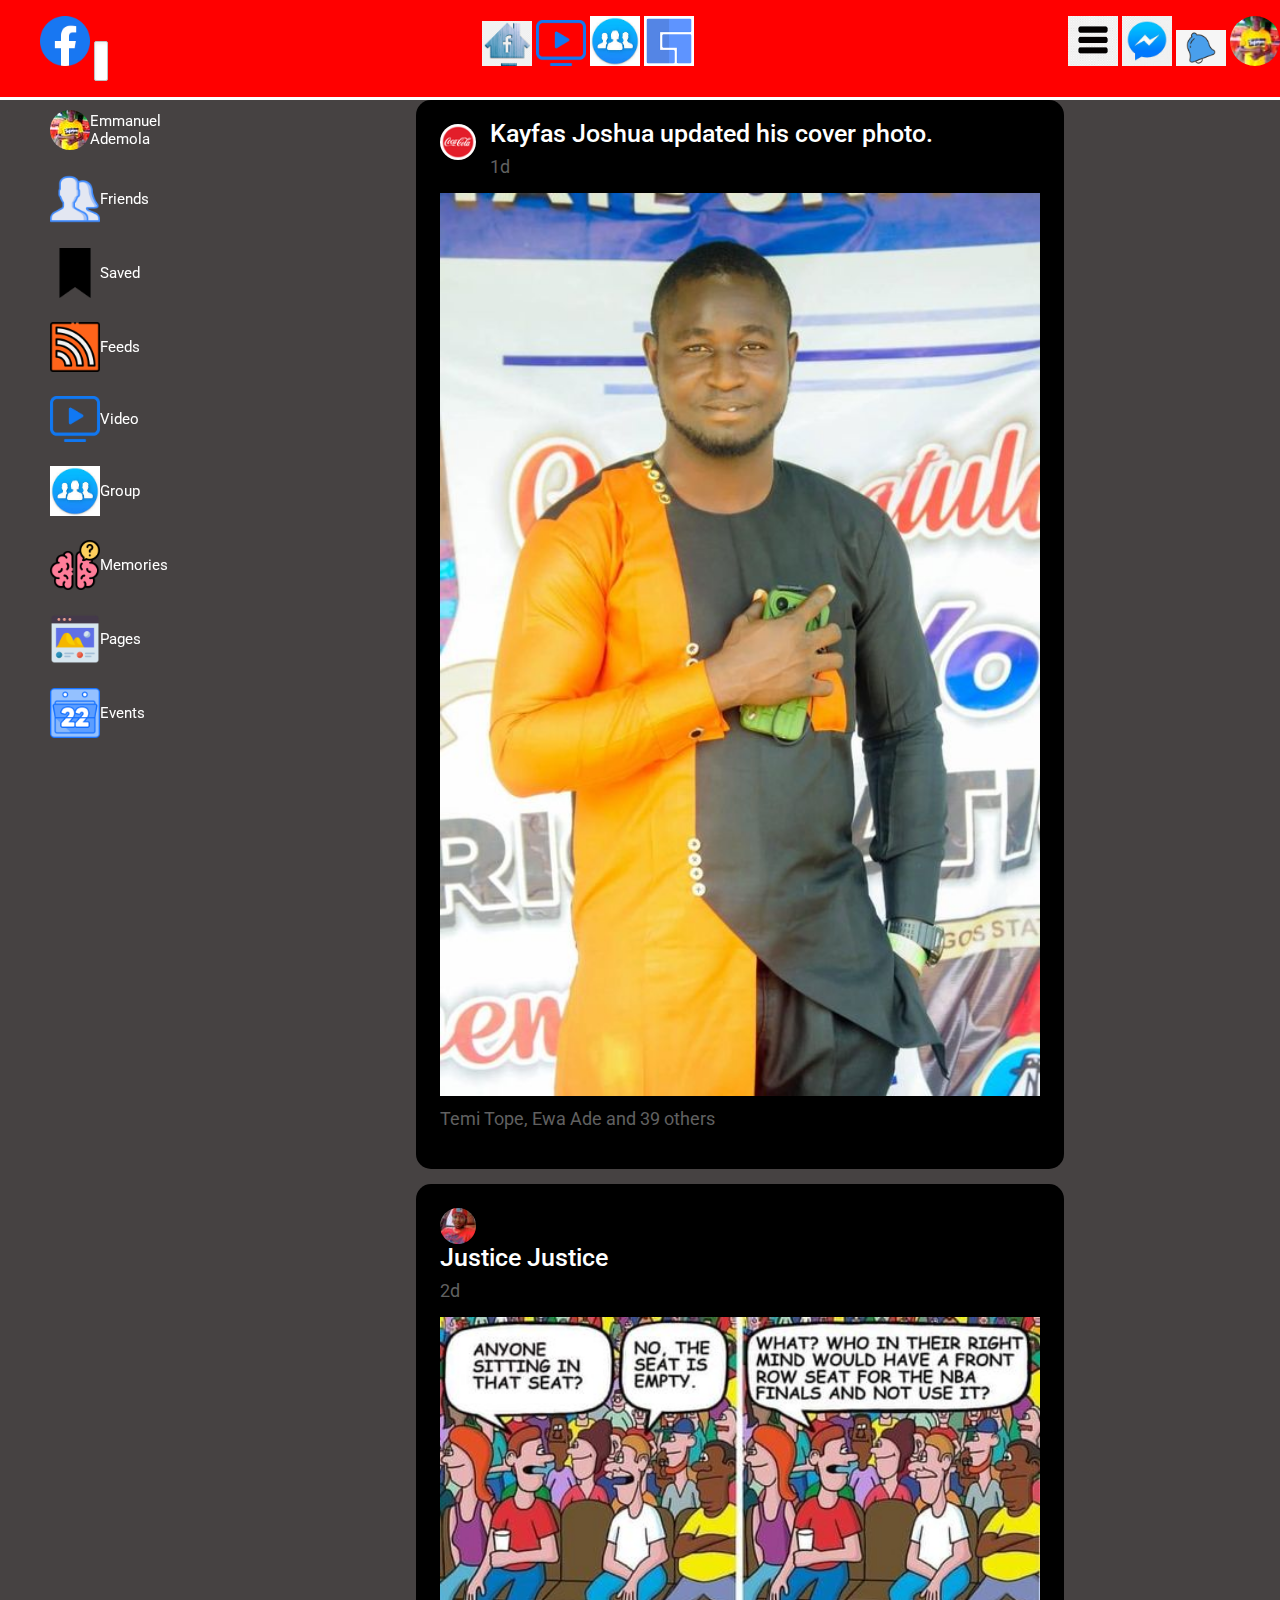
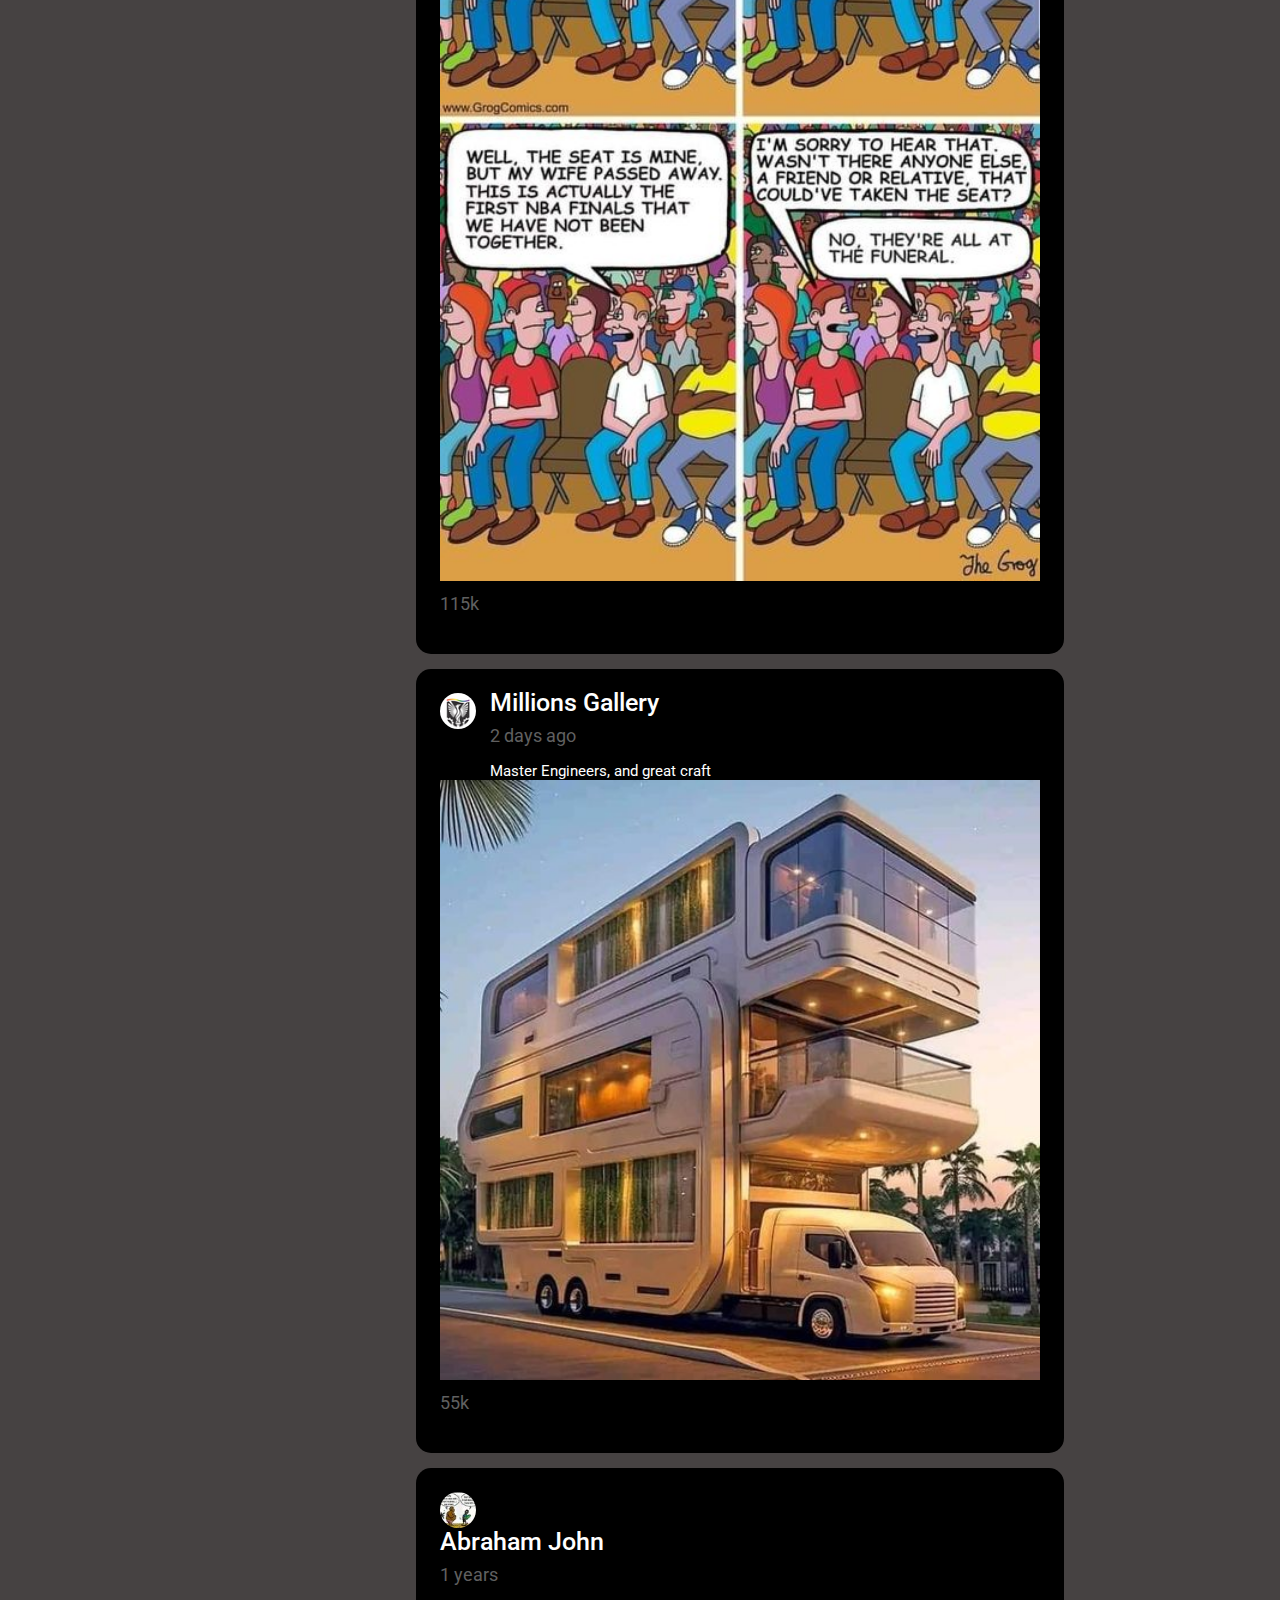
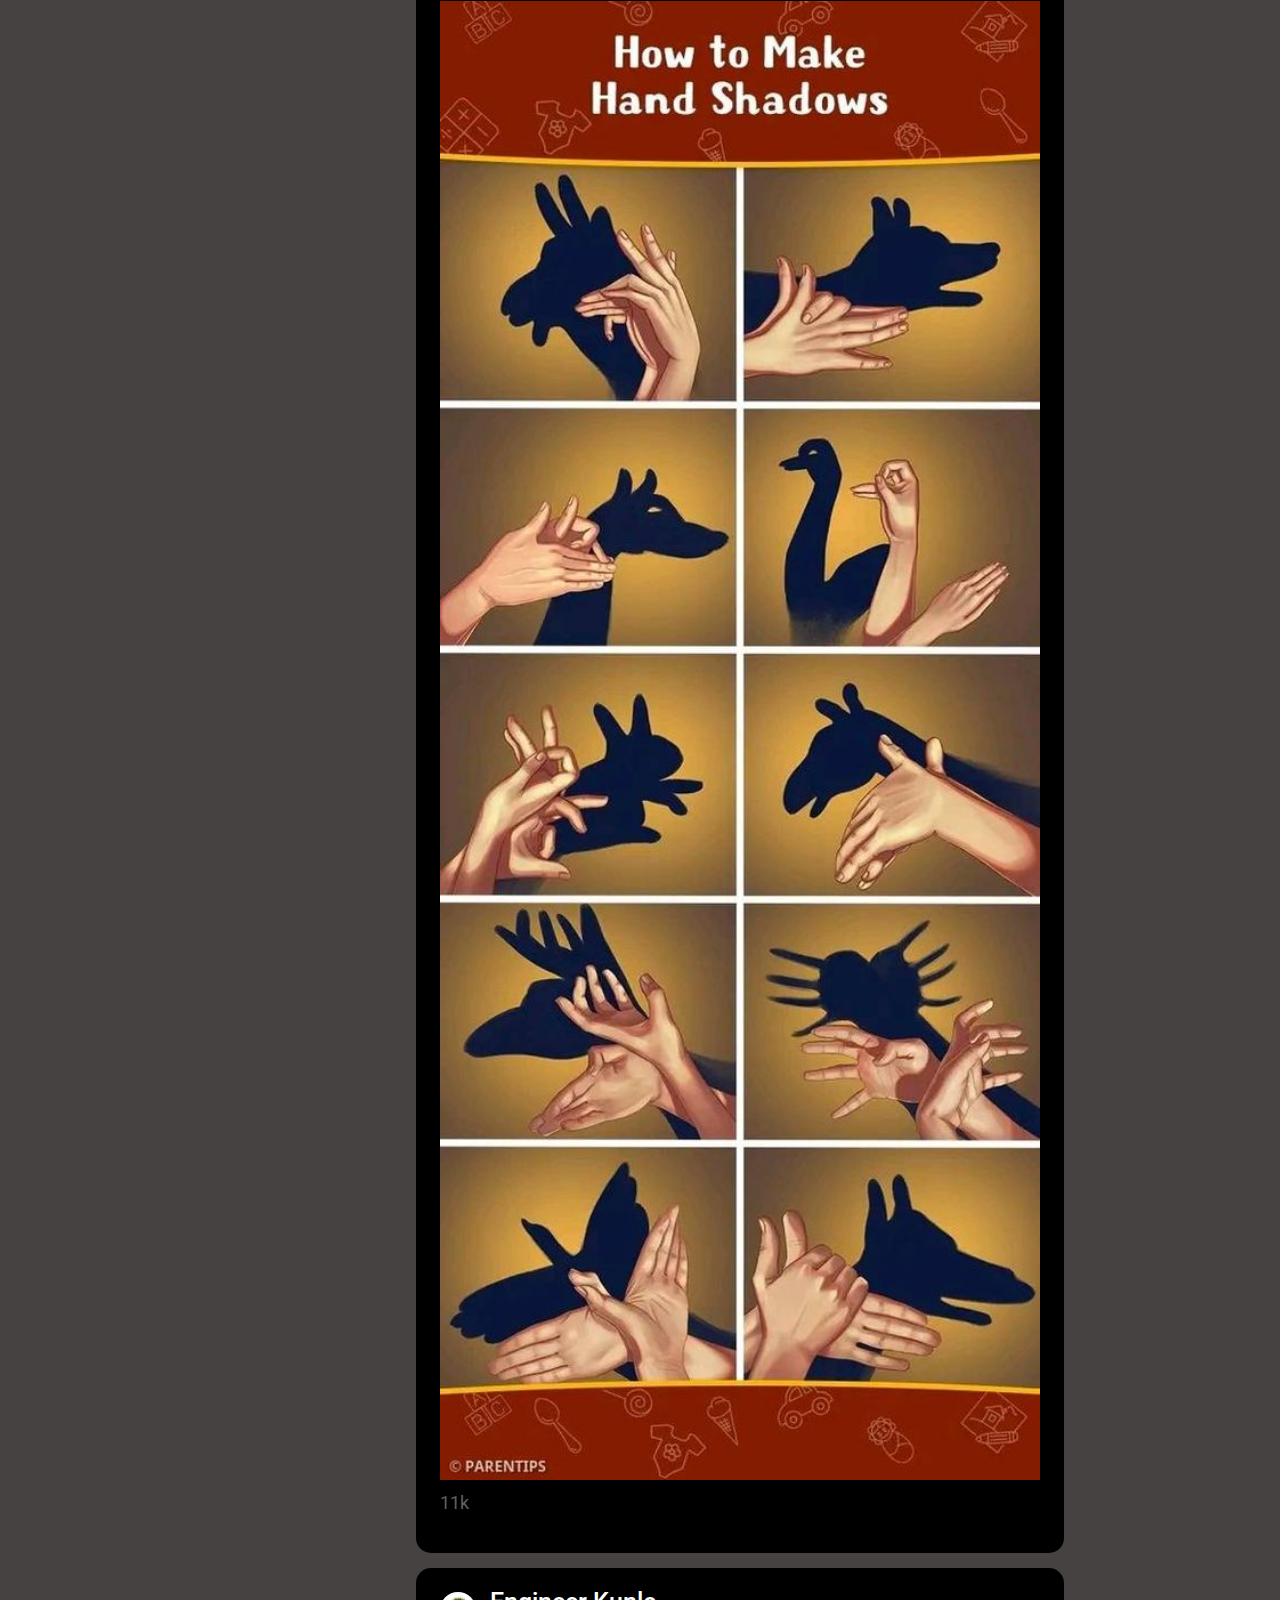
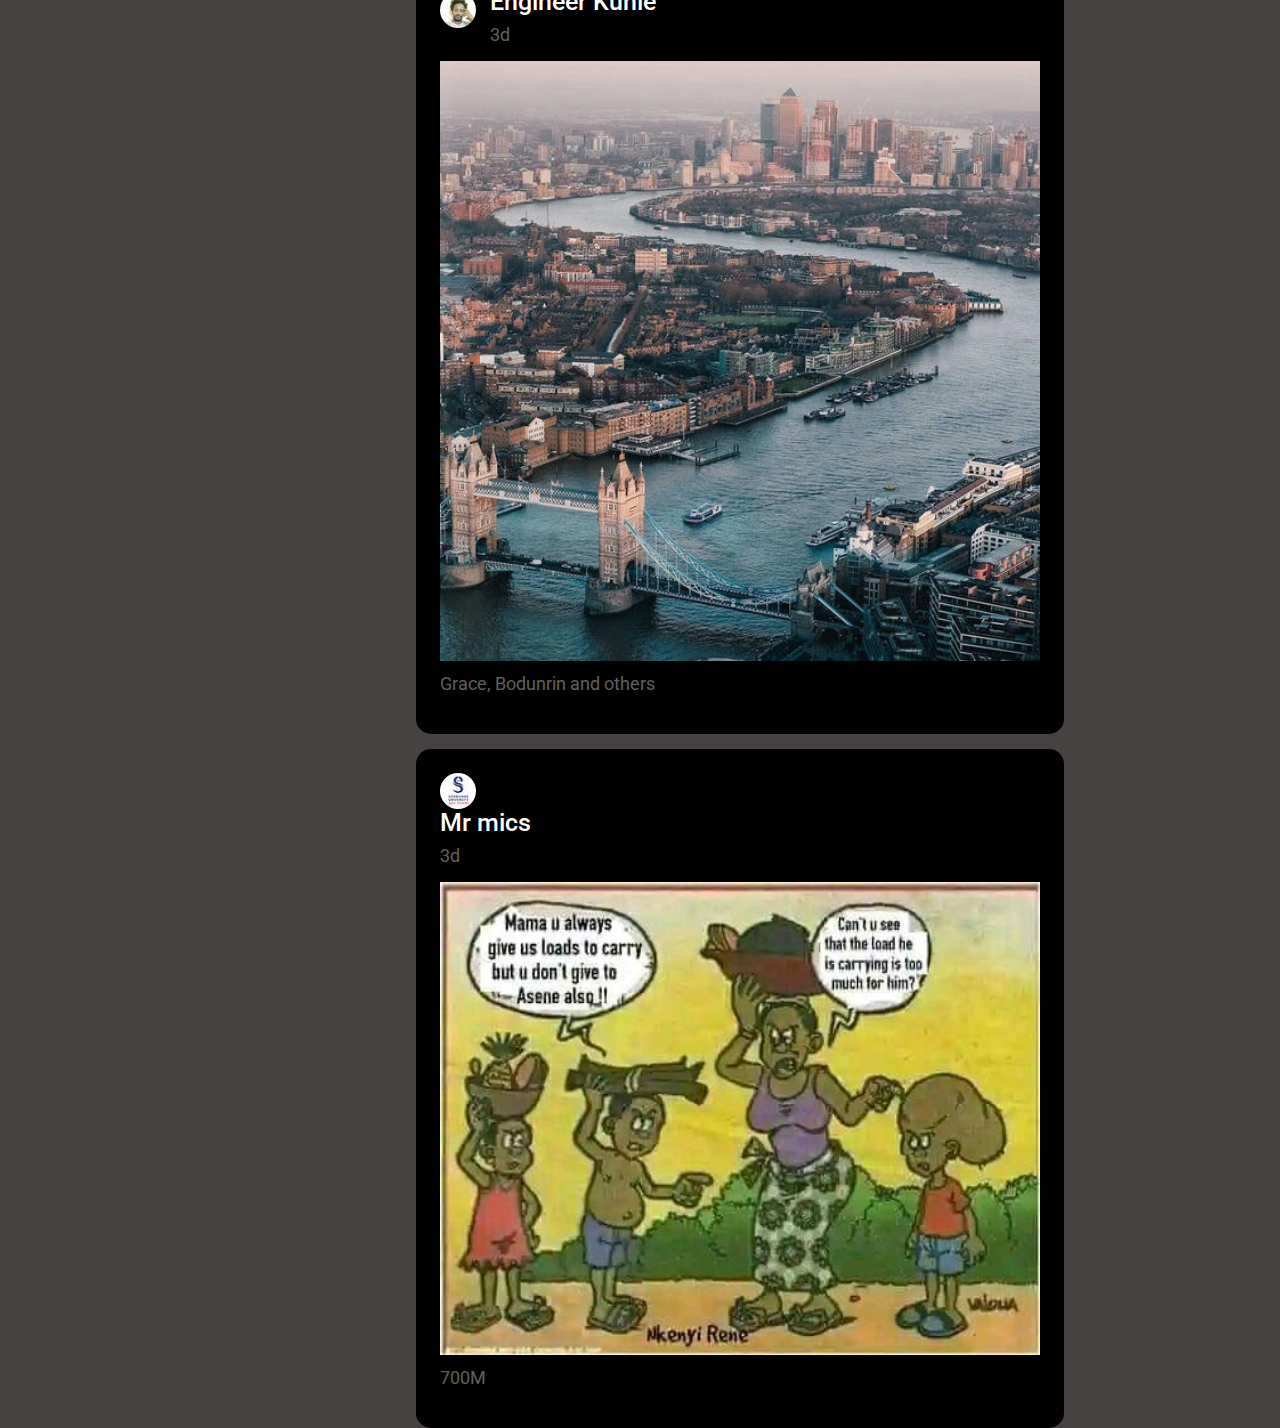
<file: index.html>
<!DOCTYPE html>
<html>
    <head lang="en">
        <meta charset="UTF-8">
        <meta name="viewport" content="width=device-width, initial-scale=1.0">
        <title>Facebook clone</title>
        <link rel="preconnect"  href="https://fonts.googleapis.com">
        <link rel="preconnect" href="https://fonts.gstatic.com" crossorigin>
        <link href="https://fonts.googleapis.com/css2?family=Roboto:wght@400;500;700&display=swap" rel="stylesheet">
        
        <link rel="stylesheet" href="page.css" >
        <link rel="stylesheet" href="allstyle.css">
        <link rel="stylesheet" href="clone-general.css">
        <link rel="stylesheet" href="clone-header.css">
        <link rel="stylesheet" href="clone-sidebar.css">
        <link rel="stylesheet" href="clone-video.css">
    </head>
    <body>
        <header>
            <nav>
                <ul>
                    <li><img class="facebook-icon" src="facebookicons/facebookicon.png"></li>
                    <li><input class="search-bar" type="text" placeholder="Search"></li>
                </ul>
            </nav>
            <nav>
                <ul>
                    <li><img src="facebookicons/facebookhomeicon.png"></li>
                    <li><img src="facebookicons/Facebook_Watch_icon.png"></li>
                    <li><img src="facebookicons/facebookgroupicon.jpg"></li>
                    <li><img src="facebookicons/facebookgaming%20icon.png"></li>
                </ul>
            </nav>
            <nav>
                <ul>
                    <li><img src="facebookicons/facebookmenuicon.png"></li>
                    <li><img src="facebookicons/facebookmessangericon.jpg"></li>
                    <li> <img src="facebookicons/facebooknotificationicon.png"></li>
                    <li><img class="prof" src="channel/fac-pro-channel-pic1.jpg"></li>
                </ul>
            </nav>
        </header>
        <section class="column">
            <nav>
                <ul class="side-bar">
                    <li><img class="prof" src="channel/fac-pro-channel-pic1.jpg"><p>Emmanuel Ademola</p></li>
                    <li><img src="facebookicons/friends-icon.png"><p>Friends</p></li>
                    <li><img src="facebookicons/bookmark-tag.png"><p>Saved</p></li>
                    <li><img src="facebookicons/rss.png"><p>Feeds</p></li>
                    <li><img src="facebookicons/Facebook_Watch_icon.png"><p>Video</p></li>
                    <li><img src="facebookicons/facebookgroupicon.jpg"><p>Group</p></li>
                    <li><img src="facebookicons/memory.png"><p>Memories</p></li>
                    <li><img src="facebookicons/landing-page.png"><p>Pages</p></li>
                    <li><img src="facebookicons/calendar-date.png"><p>Events</p></li> 
                </ul>
            </nav>
        </section>
        <section class="column">
            <div class="page-grid">
                <div class="page-preview">
                    <div class="page-info-grid">
                       <div class="channel-picture">
                             <img class="profile-picture" src="channel/fac-channel-pic.png">
                        </div>
                        <div class="page-info">
                            <p class="page-author" >
                            Kayfas Joshua updated his cover photo.
                            </p>
                            <p class="page-title" >1d</p>
                        </div>    
                    </div>
                    <div class="thumbnail-row">
                        <img class="thumbnail" src="thumbnails/prof2-fac.jpg">
                    </div>
                    <div>
                         <p class="page-stats">
                            Temi Tope, Ewa Ade and 39 others
                        </p>
                    </div>
                </div>

                <div class="page-preview">
                    <div class="page-info-gid">
                       <div class="channel-picture">
                             <img class="profile-picture" src="channel/fac-channel-pic1.jpg">
                        </div>
                        <div class="page-info">
                            <p class="page-author" >Justice Justice
                            </p>
                            <p class="page-title" >2d</p>
                        </div>    
                    </div>
                    <div class="thumbnail-row">
                        <img class="thumbnail" src="thumbnails/comics-fac.jpg">
                    </div>
                    <div>
                         <p class="page-stats">
                           115k
                        </p>
                    </div>
                </div>

                <div class="page-preview">
                    <div class="page-info-grid">
                       <div class="channel-picture">
                             <img class="profile-picture" src="channel/face-channel-pic3.png">
                        </div>
                        <div class="page-info">
                            <p class="page-author" >
                            Millions Gallery
                            </p>
                            <p class="page-title" >2 days ago</p>
                             <p class="page-statss">
                                Master Engineers, and great craft
                            </p>
                        </div>    
                    </div>
                    <div class="thumbnail-row">
                        <img class="thumbnail" src="thumbnails/facethumb.jpg">
                    </div>
                    <div>
                         <p class="page-stats">
                            55k
                        </p>
                    </div>
                </div>

                <div class="page-preview">
                    <div class="page-info-gid">
                       <div class="channel-picture">
                             <img class="profile-picture" src="channel/fac-channel-pic2.jpg">
                        </div>
                        <div class="page-info">
                            <p class="page-author" >Abraham John
                            </p>
                            <p class="page-title" >1 years</p>
                        </div>    
                    </div>
                    <div class="thumbnail-row">
                        <img class="thumbnail" src="thumbnails/facethumb1.jpg">
                    </div>
                    <div>
                         <p class="page-stats">
                           11k
                        </p>
                    </div>
                </div> <div class="page-preview">
                    <div class="page-info-grid">
                       <div class="channel-picture">
                             <img class="profile-picture" src="channel/fac-channel-pic3.jpg">
                        </div>
                        <div class="page-info">
                            <p class="page-author" >
                            Engineer Kunle
                            </p>
                            <p class="page-title" >3d</p>
                        </div>    
                    </div>
                    <div class="thumbnail-row">
                        <img class="thumbnail" src="thumbnails/facethumb2.jpg">
                    </div>
                    <div>
                         <p class="page-stats">
                            Grace, Bodunrin and others           
                        </p>
                    </div>
                </div>

                <div class="page-preview">
                    <div class="page-info-gid">
                       <div class="channel-picture">
                             <img class="profile-picture" src="channel/fac-channel-pic4.jpg">
                        </div>
                        <div class="page-info">
                            <p class="page-author">Mr mics
                            </p>
                            <p class="page-title" >3d</p>
                        </div>    
                    </div>
                    <div class="thumbnail-row">
                        <img class="thumbnail" src="thumbnails/facethumb3.jpg">
                    </div>
                    <div>
                         <p class="page-stats">
                           700M
                        </p>
                    </div>
                </div>
            </div>
        </section>
    </body>
</html>
</file>
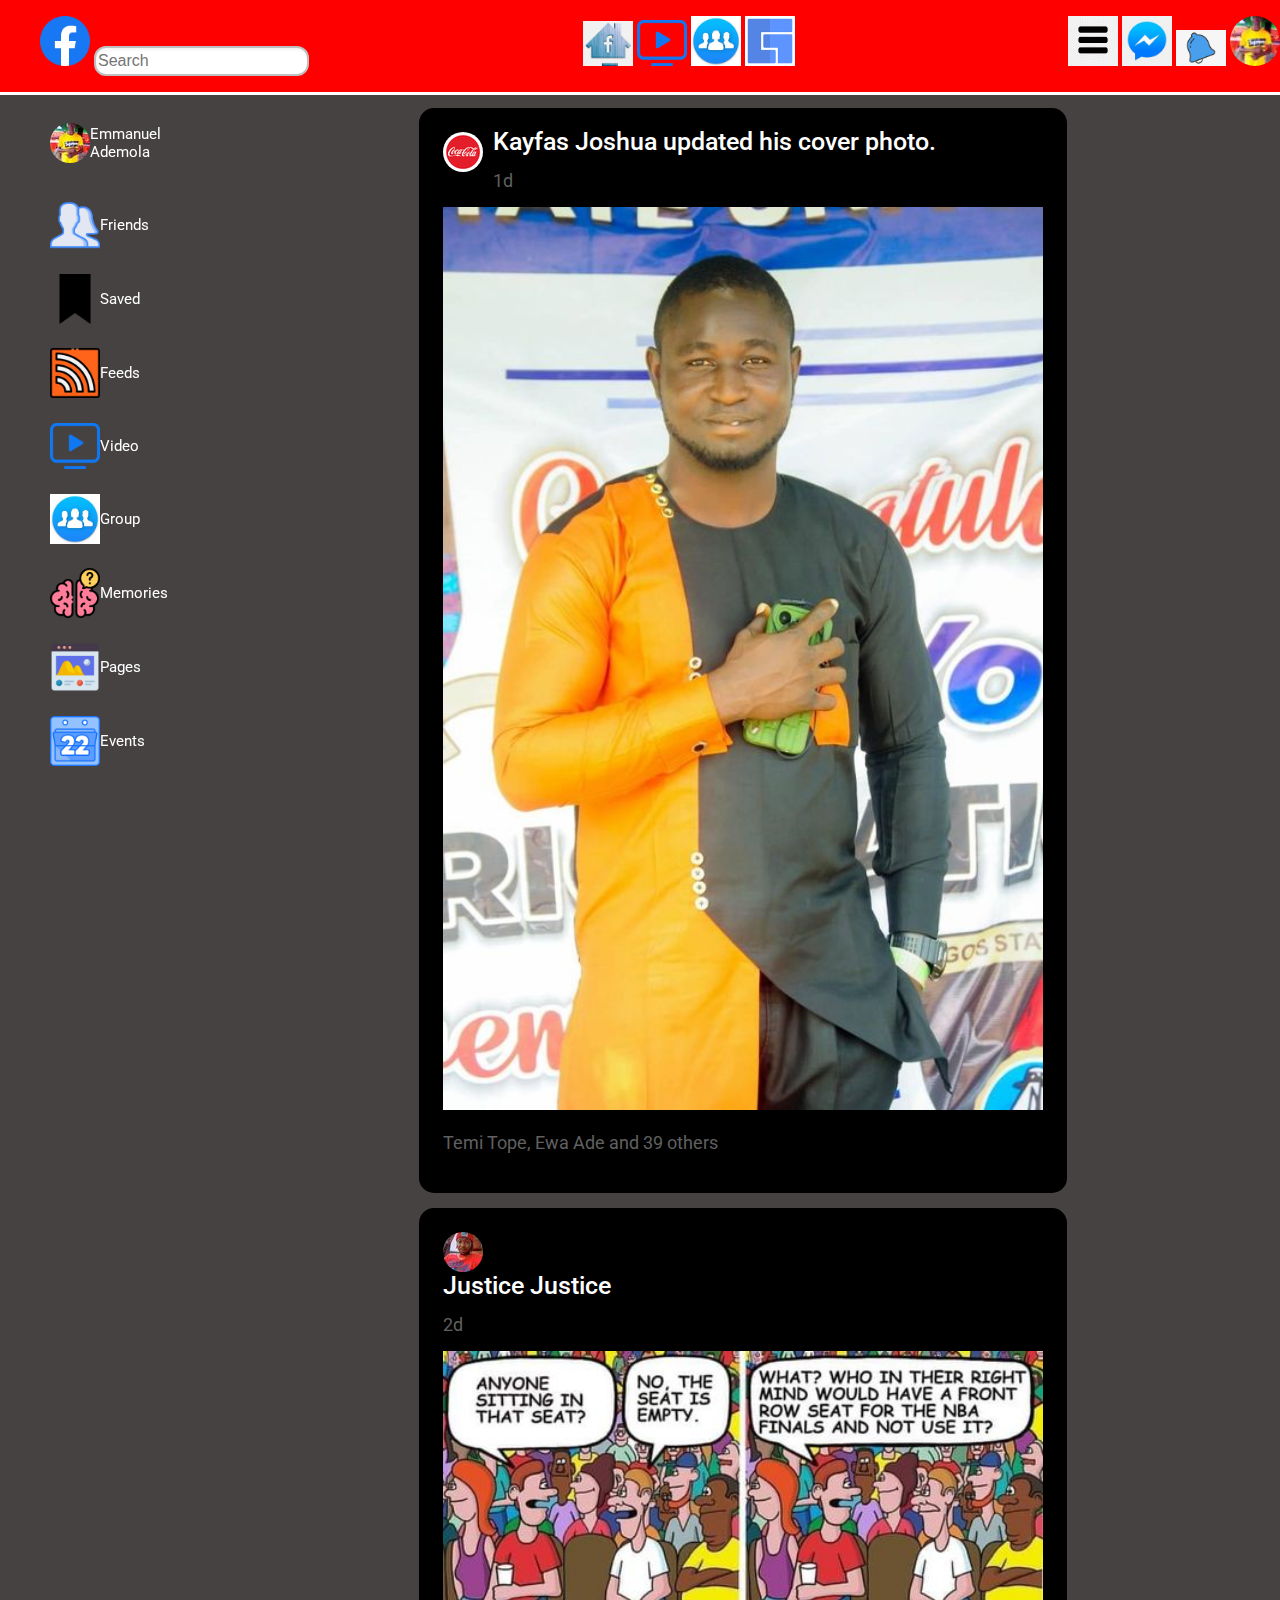
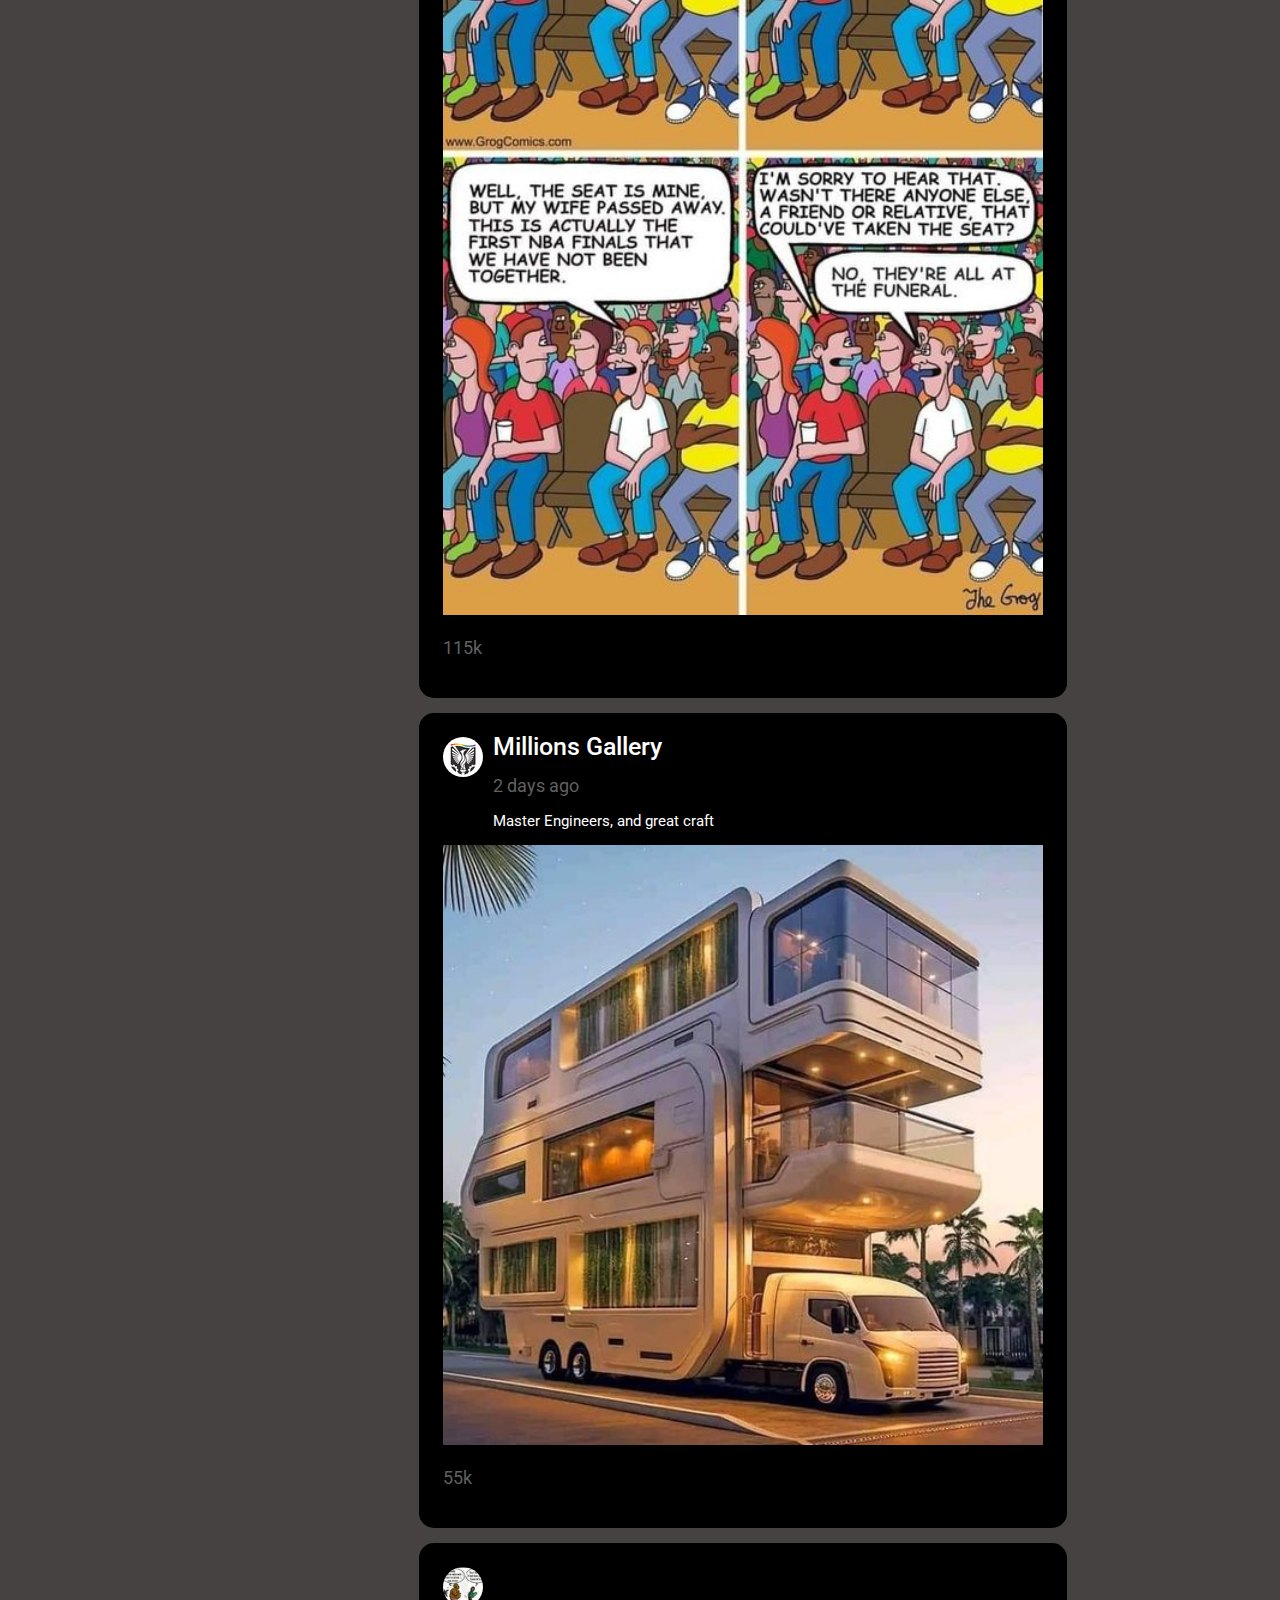
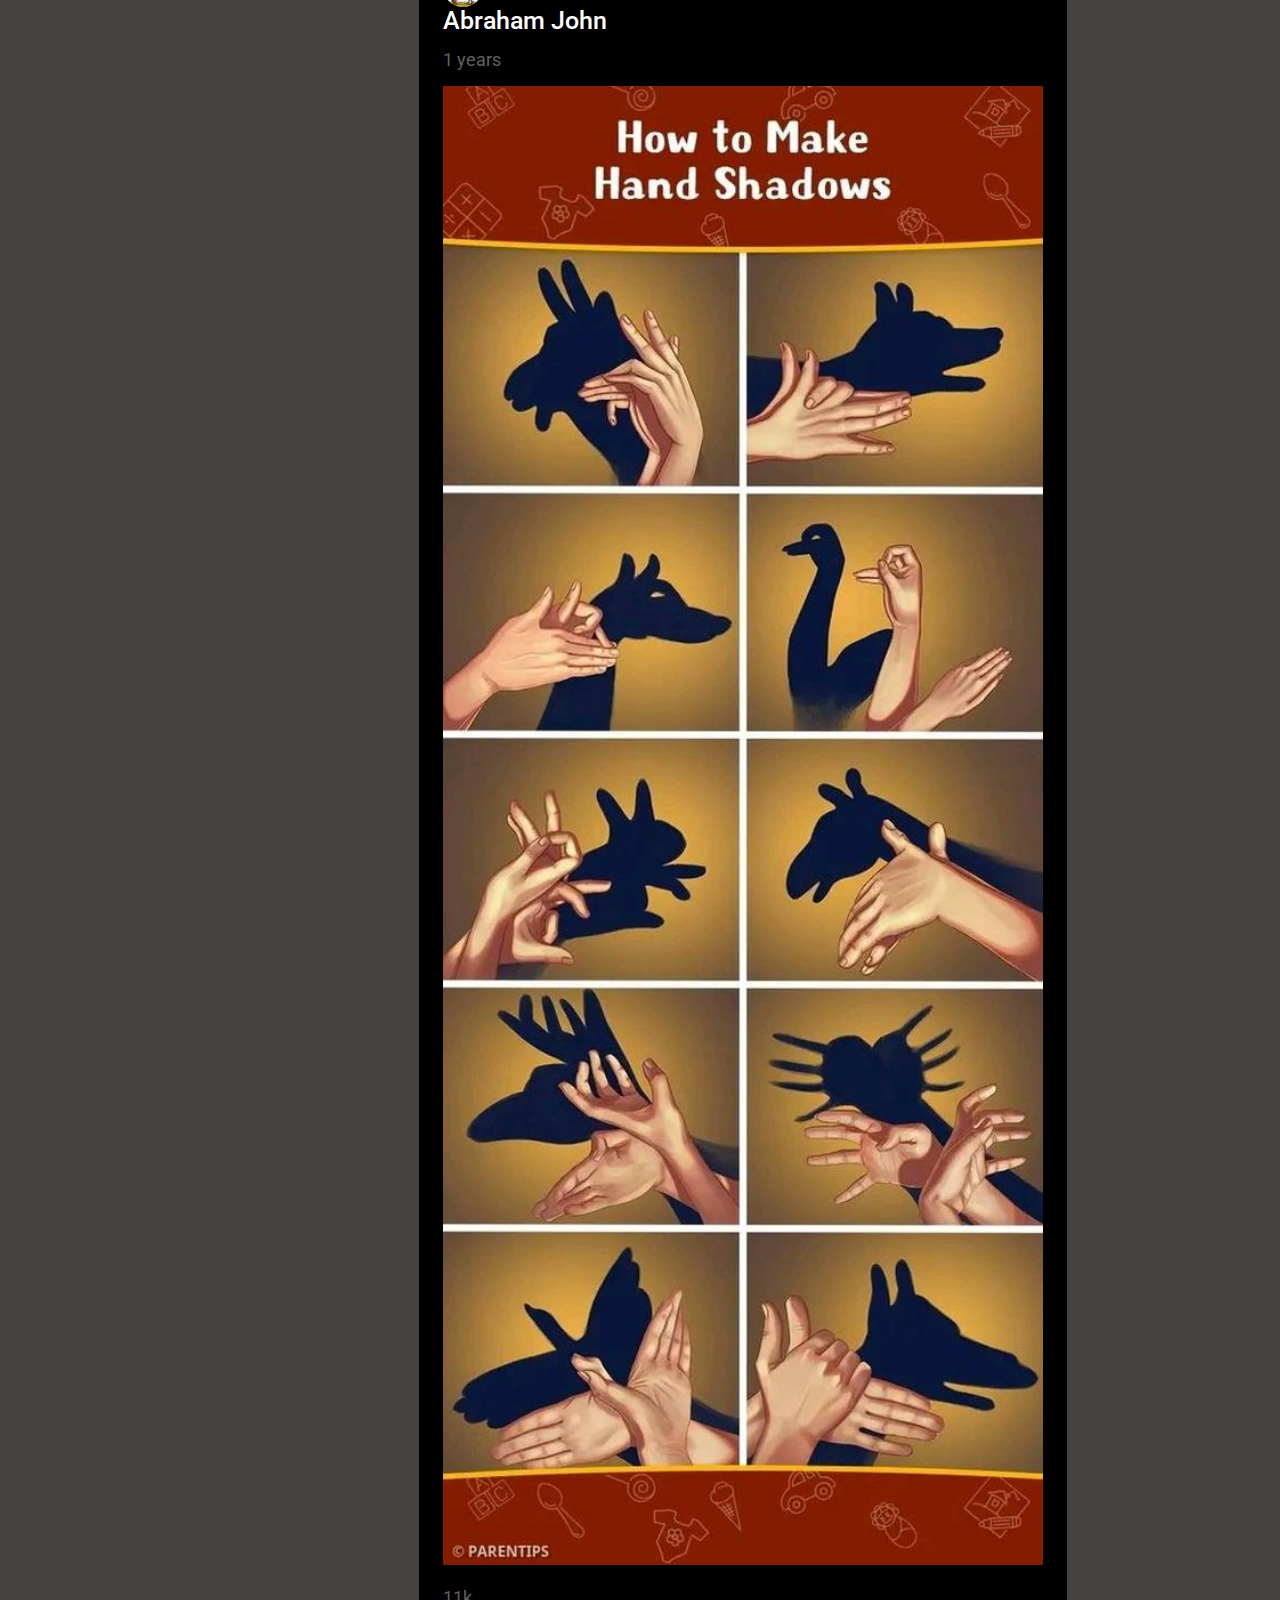
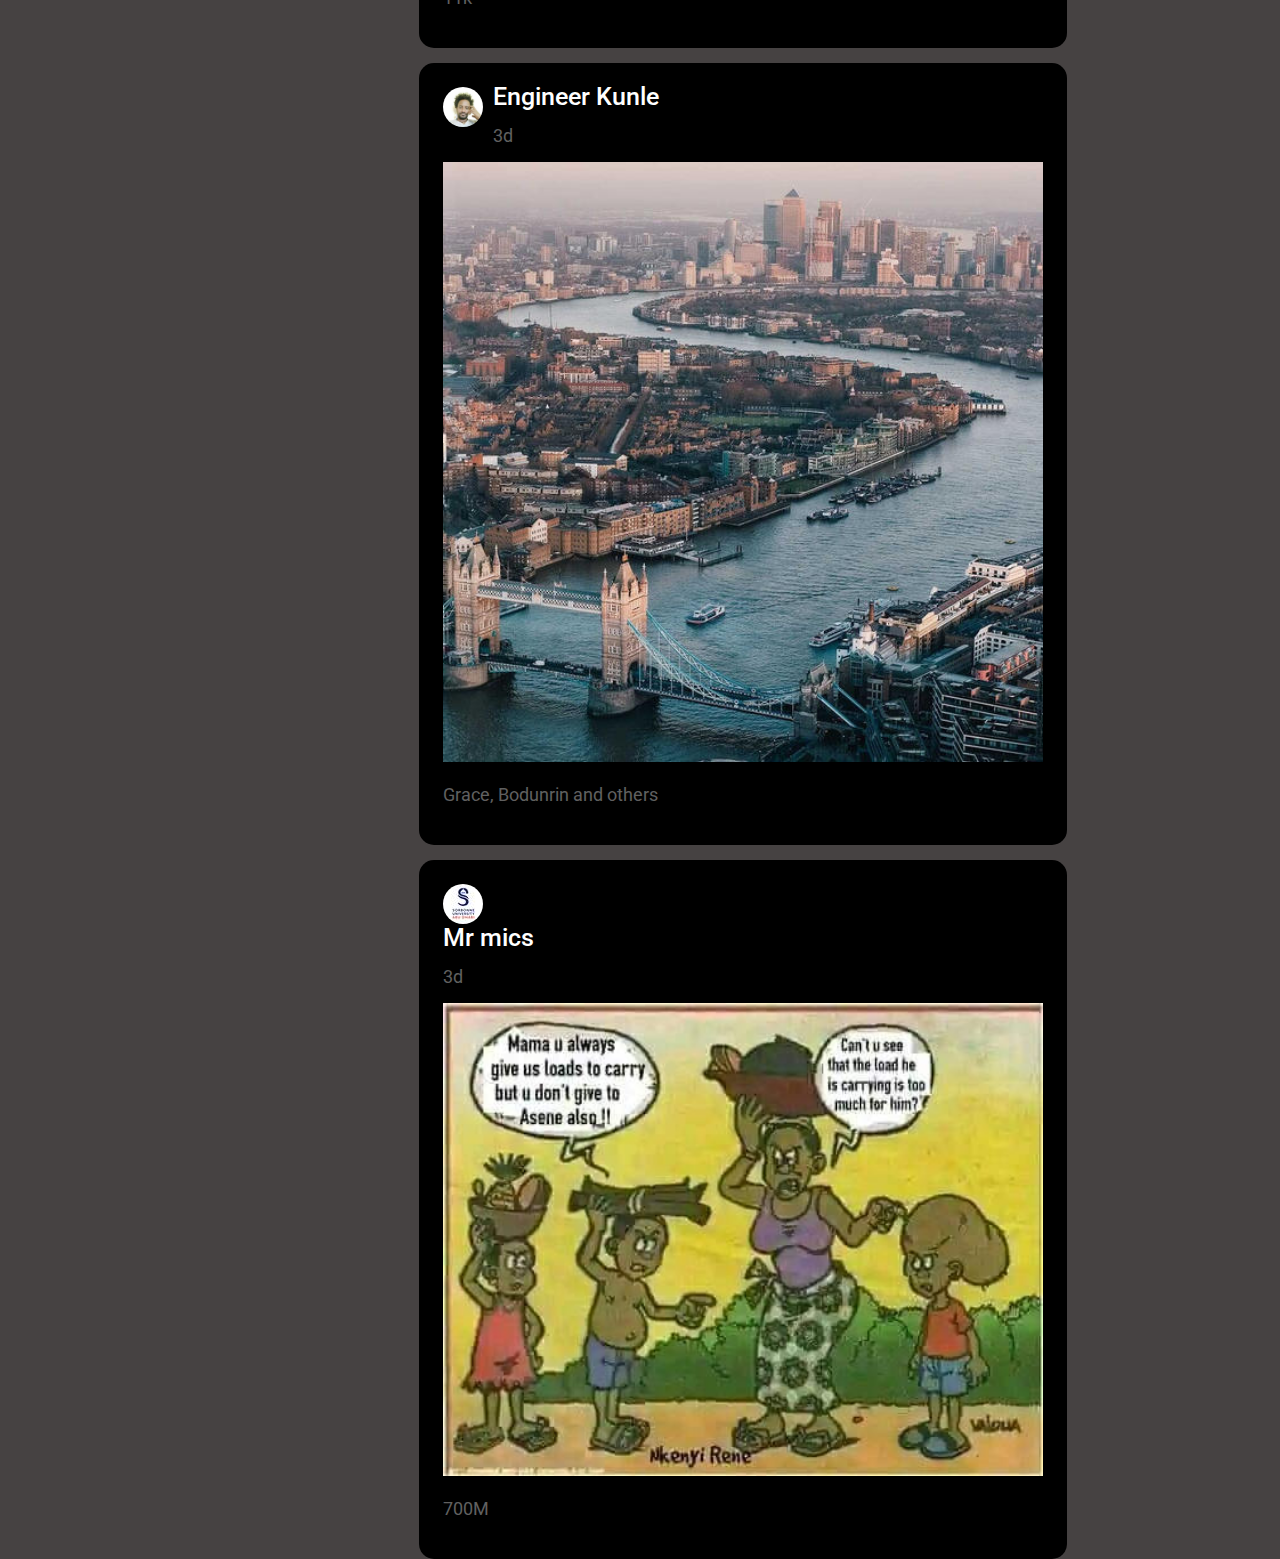
<file: none2.html>
<!DOCTYPE html>
<html>
    <head lang="en">
        <meta charset="UTF-8">
        <meta name="viewport" content="width=device-width, initial-scale=1.0">
        <title>Facebook clone</title>
        <link rel="preconnect"  href="https://fonts.googleapis.com">
        <link rel="preconnect" href="https://fonts.gstatic.com" crossorigin>
        <link href="https://fonts.googleapis.com/css2?family=Roboto:wght@400;500;700&display=swap" rel="stylesheet">
        
        <link rel="stylesheet" href="page.css" >
        <link rel="stylesheet" href="allstyle.css">
    </head>
    <body>
        <header>
            <nav>
                <ul>
                    <li><img class="facebook-icon" src="facebookicons/facebookicon.png"></li>
                    <li><input class="search-bar" type="text" placeholder="Search"></li>
                </ul>
            </nav>
            <nav>
                <ul>
                    <li><img src="facebookicons/facebookhomeicon.png"></li>
                    <li><img src="facebookicons/Facebook_Watch_icon.png"></li>
                    <li><img src="facebookicons/facebookgroupicon.jpg"></li>
                    <li><img src="facebookicons/facebookgaming%20icon.png"></li>
                </ul>
            </nav>
            <nav>
                <ul>
                    <li><img src="facebookicons/facebookmenuicon.png"></li>
                    <li><img src="facebookicons/facebookmessangericon.jpg"></li>
                    <li> <img src="facebookicons/facebooknotificationicon.png"></li>
                    <li><img class="prof" src="channel/fac-pro-channel-pic1.jpg"></li>
                </ul>
            </nav>
        </header>
        <section class="column">
            <nav>
                <ul class="side-bar">
                    <li><img class="prof" src="channel/fac-pro-channel-pic1.jpg"><p>Emmanuel Ademola</p></li>
                    <li><img src="facebookicons/friends-icon.png"><p>Friends</p></li>
                    <li><img src="facebookicons/bookmark-tag.png"><p>Saved</p></li>
                    <li><img src="facebookicons/rss.png"><p>Feeds</p></li>
                    <li><img src="facebookicons/Facebook_Watch_icon.png"><p>Video</p></li>
                    <li><img src="facebookicons/facebookgroupicon.jpg"><p>Group</p></li>
                    <li><img src="facebookicons/memory.png"><p>Memories</p></li>
                    <li><img src="facebookicons/landing-page.png"><p>Pages</p></li>
                    <li><img src="facebookicons/calendar-date.png"><p>Events</p></li> 
                </ul>
            </nav>
        </section>
        <section class="column">
            <div class="page-grid">
                <div class="page-preview">
                    <div class="page-info-grid">
                       <div class="channel-picture">
                             <img class="profile-picture" src="channel/fac-channel-pic.png">
                        </div>
                        <div class="page-info">
                            <p class="page-author" >
                            Kayfas Joshua updated his cover photo.
                            </p>
                            <p class="page-title" >1d</p>
                        </div>    
                    </div>
                    <div class="thumbnail-row">
                        <img class="thumbnail" src="thumbnails/prof2-fac.jpg">
                    </div>
                    <div>
                         <p class="page-stats">
                            Temi Tope, Ewa Ade and 39 others
                        </p>
                    </div>
                </div>

                <div class="page-preview">
                    <div class="page-info-gid">
                       <div class="channel-picture">
                             <img class="profile-picture" src="channel/fac-channel-pic1.jpg">
                        </div>
                        <div class="page-info">
                            <p class="page-author" >Justice Justice
                            </p>
                            <p class="page-title" >2d</p>
                        </div>    
                    </div>
                    <div class="thumbnail-row">
                        <img class="thumbnail" src="thumbnails/comics-fac.jpg">
                    </div>
                    <div>
                         <p class="page-stats">
                           115k
                        </p>
                    </div>
                </div>

                <div class="page-preview">
                    <div class="page-info-grid">
                       <div class="channel-picture">
                             <img class="profile-picture" src="channel/face-channel-pic3.png">
                        </div>
                        <div class="page-info">
                            <p class="page-author" >
                            Millions Gallery
                            </p>
                            <p class="page-title" >2 days ago</p>
                             <p class="page-statss">
                                Master Engineers, and great craft
                            </p>
                        </div>    
                    </div>
                    <div class="thumbnail-row">
                        <img class="thumbnail" src="thumbnails/facethumb.jpg">
                    </div>
                    <div>
                         <p class="page-stats">
                            55k
                        </p>
                    </div>
                </div>

                <div class="page-preview">
                    <div class="page-info-gid">
                       <div class="channel-picture">
                             <img class="profile-picture" src="channel/fac-channel-pic2.jpg">
                        </div>
                        <div class="page-info">
                            <p class="page-author" >Abraham John
                            </p>
                            <p class="page-title" >1 years</p>
                        </div>    
                    </div>
                    <div class="thumbnail-row">
                        <img class="thumbnail" src="thumbnails/facethumb1.jpg">
                    </div>
                    <div>
                         <p class="page-stats">
                           11k
                        </p>
                    </div>
                </div> <div class="page-preview">
                    <div class="page-info-grid">
                       <div class="channel-picture">
                             <img class="profile-picture" src="channel/fac-channel-pic3.jpg">
                        </div>
                        <div class="page-info">
                            <p class="page-author" >
                            Engineer Kunle
                            </p>
                            <p class="page-title" >3d</p>
                        </div>    
                    </div>
                    <div class="thumbnail-row">
                        <img class="thumbnail" src="thumbnails/facethumb2.jpg">
                    </div>
                    <div>
                         <p class="page-stats">
                            Grace, Bodunrin and others           
                        </p>
                    </div>
                </div>

                <div class="page-preview">
                    <div class="page-info-gid">
                       <div class="channel-picture">
                             <img class="profile-picture" src="channel/fac-channel-pic4.jpg">
                        </div>
                        <div class="page-info">
                            <p class="page-author">Mr mics
                            </p>
                            <p class="page-title" >3d</p>
                        </div>    
                    </div>
                    <div class="thumbnail-row">
                        <img class="thumbnail" src="thumbnails/facethumb3.jpg">
                    </div>
                    <div>
                         <p class="page-stats">
                           700M
                        </p>
                    </div>
                </div>
            </div>
        </section>
    </body>
</html>
</file>
<file: page.css>
.thumbnail {
    width: 100%;
}

.page-author {
    margin-top: 0;
    font-size: 25px;
    font-weight: 500;
    line-height: 20px;
    margin-bottom: 12px;
}

.page-preview {
    width: 600px;
    display: block;
    align-content: center;
    margin-bottom: 15px;
    background-color: black;
    border-radius: 15px;
    padding: 24px;
    
}

.page-info-grid{
    display: grid;
    grid-template-columns: 50px 1fr;
}

.channel-picture{
}

.page-info{

}

.profile-picture {
    width: 40px;
    border-radius: 50px;
}

.thumbnail-row{
    margin-bottom: 12px;
    
}

.page-title,
.page-stats{
    font-size: 18px;
    color:rgb(96, 96, 96);
    margin-bottom: 16px;
}

.page-grid {
    display: flex
    flex-shrink: 1;
    padding-right: 32px;
    justify-content: center;
    padding-left: 32px;
    flex-direction: column;
    max-width: 0;
    box-sizing: border-box;
    align-items: stretch;
    position: relative;
    z-index: 0;
    top: 100px;
}
</file>
<file: allstyle.css>
body{
    background-color: #464242;
    color: white;
}
header{
    display: flex;
    flex-direction: row;
    justify-content: space-between;
    border-bottom: solid;
    position:fixed;
    background-color: red;
    width: 100%;
    top: 0;
    left: 0;
    z-index: 1;
}
p{
    font-family: roboto, arial, sans-serif;
    font-size: 15px;
}
header img{
    width: 50px;
}
.search-bar{
    height: 24px;
    font-size: 16px;
    border-style: solid;
    border-color: rgb(192, 192, 192);
    border-radius: 12px;
    box-shadow: inset 1px 2px 3px rgba(0,0,0,0.05);
}
.prof{
    border-radius: 50px;
}
ul{
    list-style-type: none;
}
li{
    display: inline-block; 
    margin: 0 0 0 0;
}
section {
    display: inline-block;
}
section li{
    display: flex;
    flex-direction: row;
    align-items: center;
    width: 0;
    margin: 24px 10px;
}
section img{
    width: 50px;
}
.side-bar{
    display: inline;
    position: fixed;
    left: 0;
    right: 0;
    top: 70px;
    margin-right: 75%;
}
.column{
    float: right;
    width: 70%;
}
</file>
<file: clone-general.css>
p {
   font-family: Roboto, Arial; 
   margin-top: 0;
   margin-bottom: 0;
  }

body {
    margin: 0;
}
</file>
<file: clone-header.css>
.header{
    height: 55px;
    display: flex;
    flex-direction: row;
    justify-content: space-between;
    
    position: fixed;
    top: 0;
    left:0;
    right: 0;
    z-index: 100;
    
    background-color: white;
    border-bottom-width: 1px;
    border-bottom-style: solid;
    border-bottom-color: rgb(228, 228, 228);
}

.left-section{
    flex: 1;
    display: flex;
    margin-left: 70px;
    margin-right: 35px;
    max-width: 500px;
    align-items: center;
}

.menu{
    height: 50px;
    margin-left: 24px;
    margin-right: 50px;
}

.facebook-logo{
    height: 50px;
    margin-right: 24px;
    margin-left: 24px;
    width: 50px;
}
 
.search-bar{
    flex: 1;
    height: 36px;
    padding-left: 10px;
    font-size: 16px;
    border-width: 1px;
    border-style: solid;
    border-color: rgb(192, 192, 192);
    border-radius: 2px;
    box-shadow: inset 1px 2px 3px rgba(0,0,0,0.05);
    width: 0;
}

.search-bar::{
    font-family: Roboto, Arial;
    font-size: 16px;
}

.middle-section{
    flex: 1;
    margin-left: 70px;
    margin-right: 35px;
    max-width: 500px;
    display: flex;
    white-space: nowrap;
    align-items: center;
}

.home-icon{
    height:45px;
    width: 45px;
    margin-left: -1px;
    margin-right: 50px;
}

/*.search-button,
.voice-search-icon-button,
.upload-icon-container {
    display: flex;
    justify-content: center;
    align-items: center;
    position: relative;
}

.search-button .tooltip,
.watch-icon-button .tooltip,
.upload-icon-container .tooltip {
    font-family: Roboto, Arial;
    position: absolute;
    background-color: gray;
    color: white;
    padding-top: 4px;
    padding-bottom: 4px;
    padding-left: 8px;
    padding-right: 8px;
    border-radius: 2px;
    font-size: 12px;
    bottom: -30px;
    opacity: 0; 
}

.search-button:hover .tooltip,
.voice-search-icon-button:hover .tooltip,
.upload-icon-container:hover .tooltip {
    opacity: 1;
    transition: opacity 0.15s;
    pointer-events: none;
    white-space: nowrap;
}*/

.group-icon{
    height: 45px;
    margin-right: 50px;
}

.game-icon{
    height: 45px;
    width: 45px;
}

.watch-icon{
    height: 45px;
    margin-right: 50px;
}

.right-section{
    width: 180px;
    margin-right: 20px;
    display: flex;
    align-items: center;
    justify-content: space-between;
    flex-shrink: 0;
}

.messanger-icon{
    height: 50px;
}

.facebook-apps-icon{
    height: 24px;
}

.notification-icon{
    height: 50px;
}

.notifications-icon-container{
    position: relative;
}

.notifications-count{
    position: absolute;
    top: -2px;
    right: 20px;
    background-color: rgb(190, 8, 8);
    color: white;
    font-family: Roboto, Arial;
    font-size: 15px;
    padding-left: 5px;
    padding-right: 5px;
    padding-top: 2px;
    padding-bottom: 2px;
    border-radius: 10px;
}

.current-user-picture{
    height: 50px;
    border-radius: 25px;
}
</file>
<file: clone-sidebar.css>
.sidebar{
    position: fixed;
    left: 0;
    bottom: 0;
    top: 20px;
    z-index: 200;
    padding-bottom: 50px;
    flex: 1;
    width: 72px;
    display: flex;
    flex-direction: column;
    white-space: nowrap;
    justify-content: center;
    
}
    /*position: fixed;
    left: 0;
    bottom: 0;
    top: 0;
    background-color: white;
    width: 72px;
    z-index: 200;
    padding-bottom: 25px;
    justify-content: space-between;*/
}

.sidebar-link{
    height: 74px;
    display: flex;
    justify-items: center;
    align-items: center;
    flex-direction: column;
    cursor: pointer;
}

.sidebar-link:hover {
    background-color: rgb(235, 235, 235);
}

.sidebar-link img {
    height: 45px;
    margin-top: 15px;
    margin-bottom: -5px;
}

.sidebar-link div{
    font-family: Roboto, Arial;
    font-size: 15px;
    text-align: center;
    margin-bottom: 15px;
}
</file>
<file: clone-video.css>
.thumbnail{
    width: 100%;
}
.video-title{
    margin-top: 0;
    font-size: 14px;
    font-weight: 500;
    line-height: 20px;
    margin-bottom: 10px;
}
.video-info-grid{
    display: grid;
    grid-template-columns: 50px 1fr;
}
.profile-picture{
    width: 36px;
    border-radius: 50px;
}
.thumbnail-row{
    margin-bottom: 8px;
    position: relative;
}
.video-author,
.video-stats{
    font-size: 12x;
    color: rgb(96, 96, 96)
}
.video-author{
    margin-bottom: 4px;
}
.video-grid{
    display: grid;
    grid-template-columns: 1fr 1fr 1fr;
    column-gap: 16px;
    row-gap:40px; 
}

@media (max-width: 750px) {
    .video-grid{
        grid-template-columns: 1fr 1fr;
    }
}


@media (min-width: 751px) and (max-width: 999px) {
    .video-grid{
        grid-template-columns: 1fr 1fr 1fr;
    } 
}

@media (min-width: 1000px) {
    .video-grid{
        grid-template-columns: 1fr 1fr 1fr 1fr;
    }
}

.video-time{
    font-family: Roboto, Arial;
    font-size: 12px;
    font-weight: 500;
    padding: 4px;
    border-radius: 2px;
    background-color: black;
    color: white;
    position: absolute;
    bottom: 10px;
    right: 5px;
}
</file>
